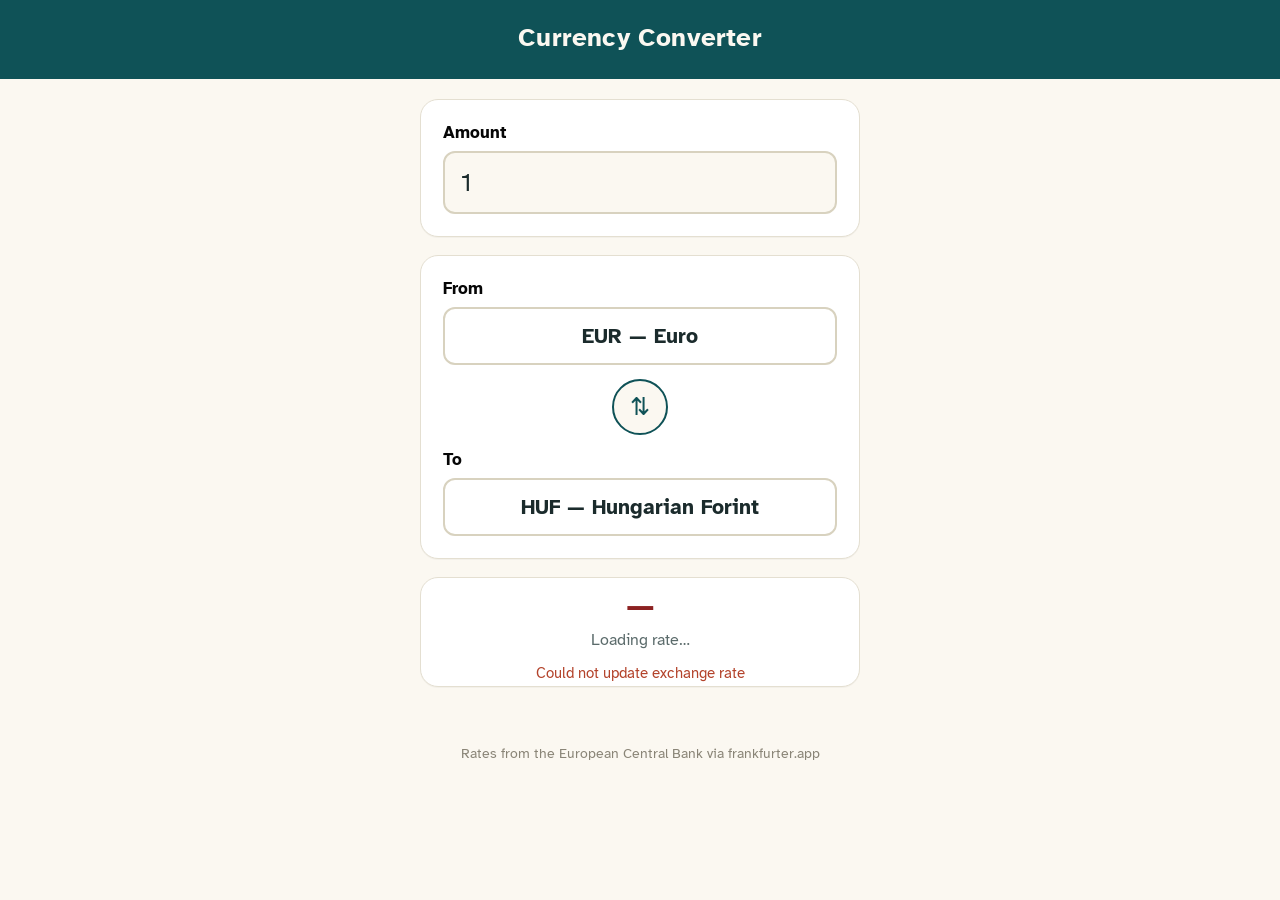
<file: index.html>
<!doctype html>
<html lang="en">
<head>
<meta charset="UTF-8">
<meta name="viewport" content="width=device-width, initial-scale=1, viewport-fit=cover">
<title>Currency Converter</title>
<link rel="manifest" href="manifest.json">
<link rel="icon" href="icon-192.png">
<link rel="apple-touch-icon" href="icon-192.png">
<meta name="theme-color" content="#0F5257">
<link rel="preconnect" href="https://fonts.googleapis.com">
<link rel="preconnect" href="https://fonts.gstatic.com" crossorigin>
<link href="https://fonts.googleapis.com/css2?family=Atkinson+Hyperlegible:wght@400;700&display=swap" rel="stylesheet">
<style>
  :root{
    --teal:#0F5257;
    --teal-dark:#060606;
    --gold:#C9A227;
    --paper:#FBF8F1;
    --ink:#1B2B2C;
    --ok:#2E7D4F;
    --err:#B3432B;
  }
  *{box-sizing:border-box;}
  html,body{height:100%;}
  body{
    margin:0;
    font-family:"Atkinson Hyperlegible", system-ui, sans-serif;
    background:var(--paper);
    color:var(--ink);
    padding-top:env(safe-area-inset-top,0px);
    padding-bottom:env(safe-area-inset-bottom,0px);
    -webkit-tap-highlight-color:transparent;
  }
  header{
    background:var(--teal);
    color:var(--paper);
    padding:22px 20px 26px;
    text-align:center;
  }
  header h1{
    margin:0;
    font-size:1.6rem;
    font-weight:700;
    letter-spacing:0.2px;
  }
  main{
    max-width:480px;
    margin:0 auto;
    padding:20px 20px 40px;
  }
  .card{
    background:#fff;
    border:1px solid #E4DFD1;
    border-radius:18px;
    padding:22px;
    margin-bottom:18px;
    box-shadow:0 1px 0 rgba(0,0,0,0.03);
  }
  label{
    display:block;
    font-size:1.05rem;
    font-weight:700;
    margin-bottom:8px;
    color:var(--teal-dark);
  }
  input[type="text"], input[type="number"]{
    width:100%;
    font-size:1.6rem;
    font-family:inherit;
    padding:14px 16px;
    border:2px solid #D8D2BF;
    border-radius:12px;
    background:var(--paper);
    color:var(--ink);
  }
  input:focus, select:focus, button:focus{
    outline:3px solid var(--gold);
    outline-offset:1px;
  }
  .currency-row{
    display:flex;
    align-items:center;
    gap:10px;
  }
  select{
    flex:1;
    font-size:1.3rem;
    font-family:inherit;
    padding:14px 10px;
    border:2px solid #D8D2BF;
    border-radius:12px;
    background:#fff;
    color:var(--ink);
    appearance:none;
    text-align:center;
    font-weight:700;
  }
  .swap-wrap{
    display:flex;
    justify-content:center;
    margin:14px 0;
  }
  .swap-btn{
    width:56px;
    height:56px;
    border-radius:50%;
    border:2px solid var(--teal);
    background:var(--paper);
    color:var(--teal);
    font-size:1.5rem;
    cursor:pointer;
  }
  .swap-btn:active{ background:var(--teal); color:#fff; }
  .result{
    text-align:center;
    padding:6px 0 2px;
  }
  .result .amount{
    font-size:2.1rem;
    font-weight:700;
    color:#8c2121;
    word-break:break-word;
  }
  .rate{
    text-align:center;
    font-size:1rem;
    color:#5B6B6B;
    margin-top:4px;
  }
  .status{
    text-align:center;
    font-size:0.95rem;
    margin-top:14px;
    min-height:1.3em;
  }
  .status.ok{ color:var(--ok); }
  .status.err{ color:var(--err); }
  footer{
    text-align:center;
    font-size:0.85rem;
    color:#8A8577;
    padding:0 20px 24px;
  }
  @media (prefers-color-scheme: dark){
    :root:not([data-theme="light"]){
      --paper:#15201F;
      --ink:#EDEAE0;
    }
    body{ background:var(--paper); }
    .card{ background:#234340; border-color:#2B3A38; }
    input, select{ background:#201515; border-color:#33413F; color:var(--ink); }
    .rate{ color:#9FB0AE; }
    footer{ color:#6E7A78; }
  }
</style>
</head>
<body>
<header>
  <h1>Currency Converter</h1>
</header>
<main>
  <div class="card">
    <label for="amount">Amount</label>
    <input type="text" inputmode="decimal" id="amount" value="1" autocomplete="off">
  </div>

  <div class="card">
    <label for="from">From</label>
    <div class="currency-row">
      <select id="from" aria-label="From currency"></select>
    </div>

    <div class="swap-wrap">
      <button class="swap-btn" id="swapBtn" aria-label="Swap currencies" title="Swap">⇅</button>
    </div>

    <label for="to">To</label>
    <div class="currency-row">
      <select id="to" aria-label="To currency"></select>
    </div>
  </div>

  <div class="card result">
    <div class="amount" id="resultText">—</div>
    <div class="rate" id="rateText">Loading rate…</div>
    <div class="status" id="statusText">Connecting…</div>
  </div>
</main>
<footer>Rates from the European Central Bank via frankfurter.app</footer>

<script>
const CURRENCIES = [
  ["EUR","Euro"],["USD","US Dollar"],["GBP","British Pound"],
  ["HUF","Hungarian Forint"],["CHF","Swiss Franc"],["JPY","Japanese Yen"],
  ["RON","Romanian Leu"],["PLN","Polish Zloty"],["CZK","Czech Koruna"],
  ["CAD","Canadian Dollar"],["AUD","Australian Dollar"]
];
const REFRESH_MS = 60_000;

const fromSel = document.getElementById('from');
const toSel = document.getElementById('to');
const amountInput = document.getElementById('amount');
const resultText = document.getElementById('resultText');
const rateText = document.getElementById('rateText');
const statusText = document.getElementById('statusText');
const swapBtn = document.getElementById('swapBtn');

let currentRate = null;
let refreshTimer = null;

function fillSelect(sel, defaultCode){
  sel.innerHTML = '';
  for (const [code, name] of CURRENCIES){
    const opt = document.createElement('option');
    opt.value = code;
    opt.textContent = `${code} — ${name}`;
    if (code === defaultCode) opt.selected = true;
    sel.appendChild(opt);
  }
}
fillSelect(fromSel, 'EUR');
fillSelect(toSel, 'HUF');

function setStatus(msg, kind){
  statusText.textContent = msg;
  statusText.className = 'status' + (kind ? ' ' + kind : '');
}

function convert(){
  if (currentRate == null){
    resultText.textContent = 'Waiting for rate…';
    return;
  }
  const raw = amountInput.value.replace(',', '.');
  const amount = parseFloat(raw);
  if (isNaN(amount)){
    resultText.textContent = 'Enter a valid number';
    return;
  }
  const result = amount * currentRate;
  resultText.textContent =
    `${amount.toLocaleString(undefined,{maximumFractionDigits:2})} ${fromSel.value} = ` +
    `${result.toLocaleString(undefined,{maximumFractionDigits:2})} ${toSel.value}`;
}

async function updateRate(){
  const from = fromSel.value;
  const to = toSel.value;

  if (from === to){
    currentRate = 1;
    rateText.textContent = `1 ${from} = 1.0000 ${to}`;
    setStatus('Rate updated', 'ok');
    convert();
    scheduleNext();
    return;
  }

  try{
    setStatus('Updating…', '');
    const url = `https://api.frankfurter.dev/v2/rate/${from.toLowerCase()}/${to.toLowerCase()}`;
    const res = await fetch(url);
    if (!res.ok) throw new Error('bad response');
    const data = await res.json();
    const rate = data.rate;
    if (typeof rate !== 'number') throw new Error('missing rate');
    currentRate = rate;
    rateText.textContent = `1 ${from} = ${rate.toFixed(4)} ${to}`;
    setStatus('Rate updated', 'ok');
    convert();
  } catch (err){
    setStatus('Could not update exchange rate', 'err');
    console.error(err);
  }
  scheduleNext();
}

function scheduleNext(){
  if (refreshTimer) clearTimeout(refreshTimer);
  refreshTimer = setTimeout(updateRate, REFRESH_MS);
}

function swap(){
  const f = fromSel.value, t = toSel.value;
  fromSel.value = t;
  toSel.value = f;
  updateRate();
}

fromSel.addEventListener('change', updateRate);
toSel.addEventListener('change', updateRate);
amountInput.addEventListener('input', convert);
swapBtn.addEventListener('click', swap);

updateRate();

if ('serviceWorker' in navigator){
  window.addEventListener('load', () => {
    navigator.serviceWorker.register('sw.js').catch(console.error);
  });
}
</script>
</body>
</html>
</file>
